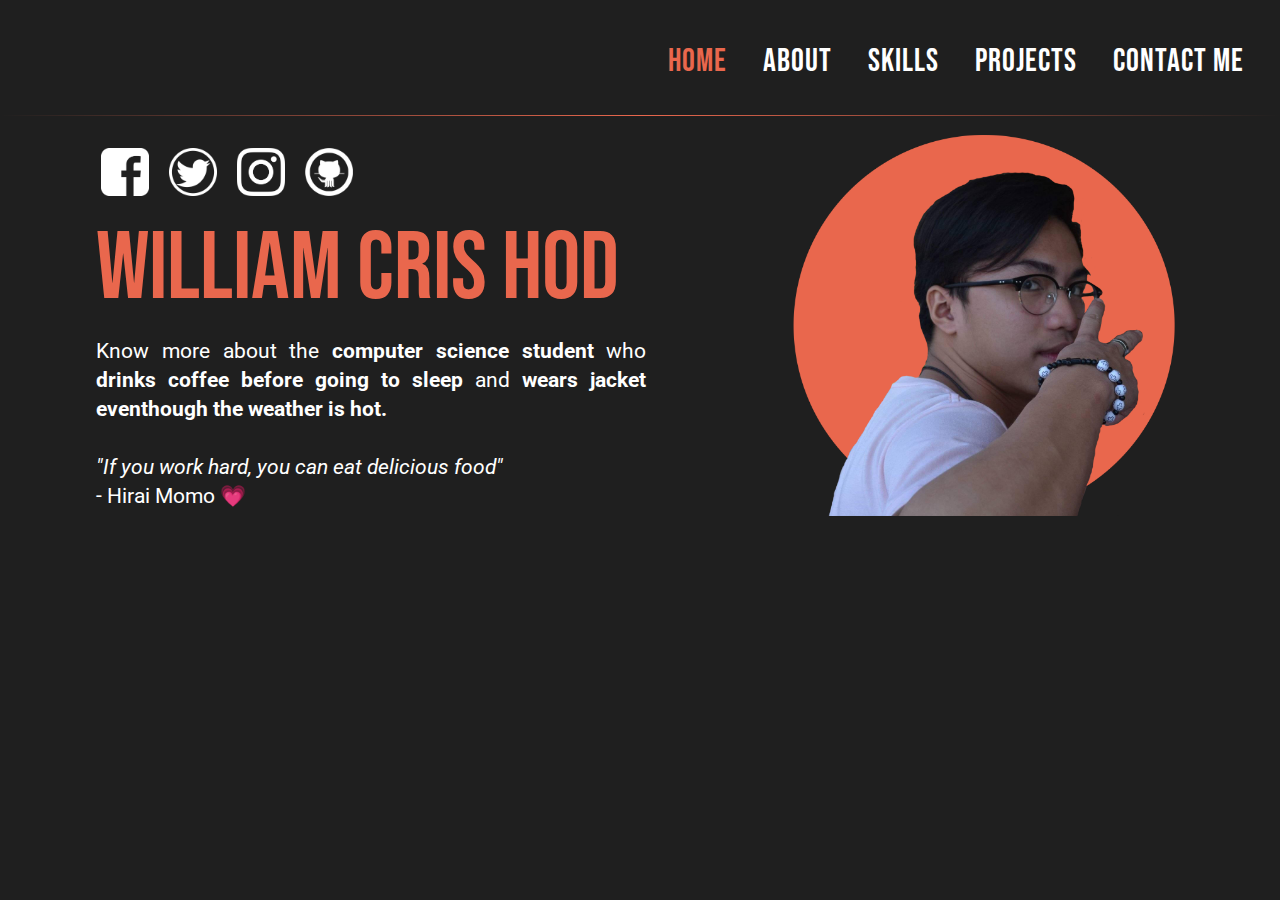
<file: index.html>
<!DOCTYPE html>
<html lang="en">
<head>
    <meta charset="UTF-8">
    <meta http-equiv="X-UA-Compatible" content="IE=edge">
    <meta name="viewport" content="width=device-width, initial-scale=1.0">
    <title>Homepage</title>
    <link rel="stylesheet" href="css/homepage.css">
    <link rel="preconnect" href="https://fonts.googleapis.com">
    <link rel="preconnect" href="https://fonts.gstatic.com" crossorigin>
    <link href="https://fonts.googleapis.com/css2?family=Bebas+Neue&display=swap" rel="stylesheet">
    <link href="https://fonts.googleapis.com/css2?family=Roboto:wght@100&display=swap" rel="stylesheet">
</head>
<body>
    <header>
        <div class="navbar">
            <div class="container">
                <div class="navbar-nav">
                        <a href="#" style="color:#e9674d">Home</a>
                        <a href="about.html">About</a>
                        <a href="skills.html">Skills</a>
                        <a href="projects.html">Projects</a>
                        <a href="contact.html">Contact Me</a>
                </div>
            </div>
        </div>       
    </header>
    <hr class = "style">
    <div class="main-container">
        <div class="container-b">
            <div class="soc-links">
                <a href="https://www.facebook.com/williamcrshd02" target=_blank><img src = "images/fb-logo.png" class = "logo"></a>
                <a href="https://twitter.com/williamcrshd" target=_blank><img src = "images/twitter-logo.png" class = "logo"></a>
                <a href="https://www.instagram.com/williamcrshd/" target=_blank><img src = "images/ig-logo.png" class = "logo"></a>
                <a href="https://github.com/KyahWel" target=_blank><img src = "images/git-logo.png" class = "logo"></a>
            </div>
            <div class="header-container">
                 WILLIAM CRIS HOD
                <br>
                <p>Know more about the <b>computer science student</b>  who <b>drinks coffee before going to sleep</b>  and <b>wears jacket eventhough the weather is hot.</b><br><br></p>
                <p><i>"If you work hard, you can eat delicious food"</i> <br>  - Hirai Momo 💗</p>
            </div>
        </div>
        <div class="container-pic">
            <img src="images/pic.png" alt="Avatar" class = "picture-settings">
        </div>
    </div>
    
</body>
</html>
</file>
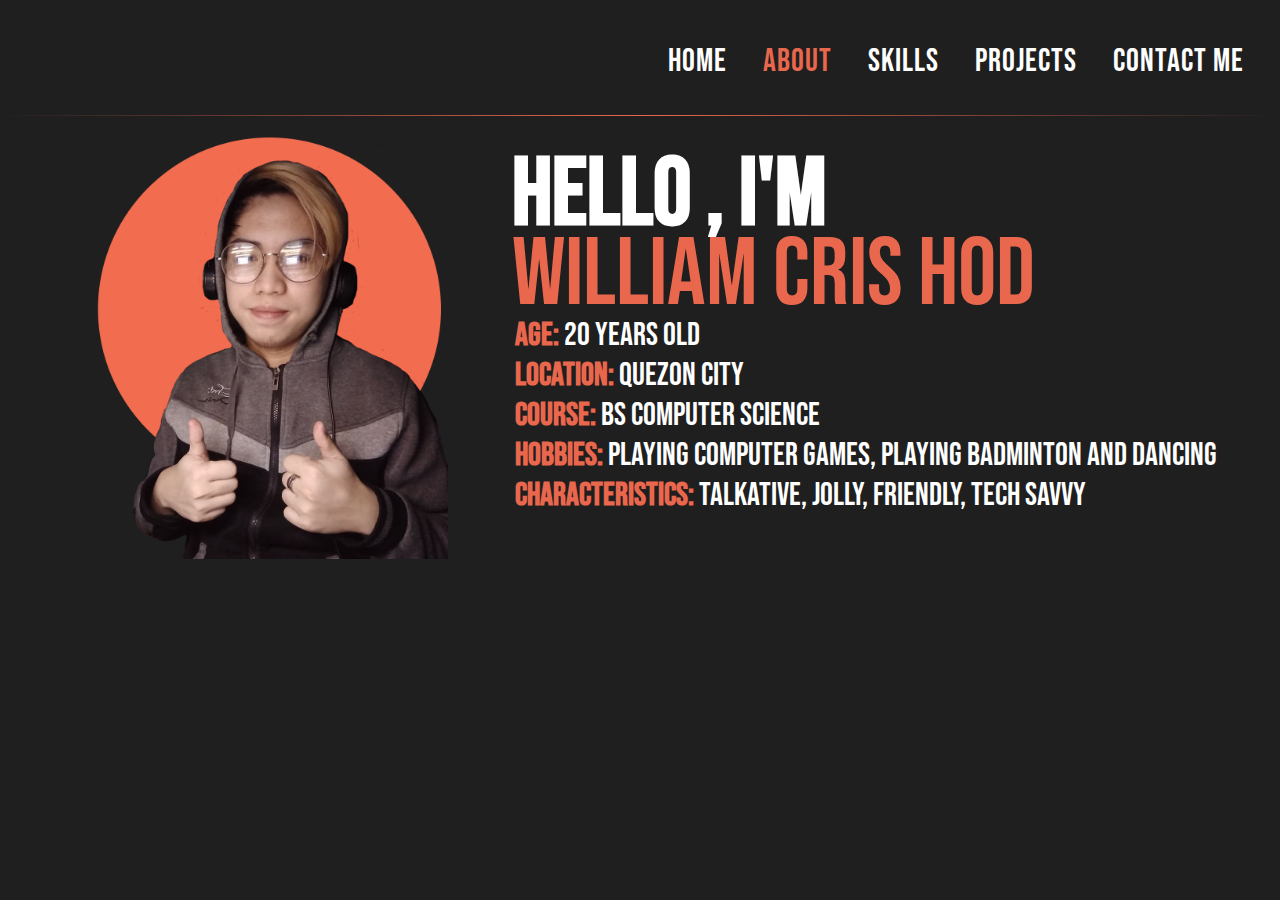
<file: about.html>
<!DOCTYPE html>
<html lang="en">
<head>
    <meta charset="UTF-8">
    <meta http-equiv="X-UA-Compatible" content="IE=edge">
    <meta name="viewport" content="width=device-width, initial-scale=1.0">
    <title>About Page</title>
    <link rel="stylesheet" href="css/about-styles.css">
    <link rel="preconnect" href="https://fonts.googleapis.com">
    <link rel="preconnect" href="https://fonts.gstatic.com" crossorigin>
    <link href="https://fonts.googleapis.com/css2?family=Bebas+Neue&display=swap" rel="stylesheet">
    <link href="https://fonts.googleapis.com/css2?family=Roboto:wght@100&display=swap" rel="stylesheet">
</head>
<body>
    <header>
        <div class="navbar">
            <div class="container">
                <div class="navbar-nav">
                        <a href="index.html">Home</a>
                        <a href="#" style="color:#e9674d">About</a>
                        <a href="skills.html">Skills</a>
                        <a href="projects.html">Projects</a>
                        <a href="contact.html">Contact Me</a>
                </div>
            </div>
        </div>       
    </header>
    <hr class = "style">
    <div class="main-container">
        <div class="container-pic">
            <img src="images/pic4.png" alt="Avatar" class = "picture-settings">
        </div>
        <div class="container-b">
            <div class="header-container">
                <div class="heading-cont">
                    <b>Hello , I'm</b> <br>
                    WILLIAM CRIS HOD
                </div>
                <div class="content-container">
                    <b>AGE:</b> 20 Years Old <br>
                    <b>LOCATION:</b> QUEZON CITY<br>
                    <b>COURSE:</b> BS COMPUTER SCIENCE<br>
                    <b>HOBBIES:</b> PLAYING COMPUTER GAMES, PLAYING BADMINTON AND DANCING<br>
                    <b>CHARACTERISTICS:</b> TALKATIVE, JOLLY, FRIENDLY, TECH SAVVY<br>
                </div>    
            </div>
        </div>
        
    </div>
    
</body>
</html>
</file>
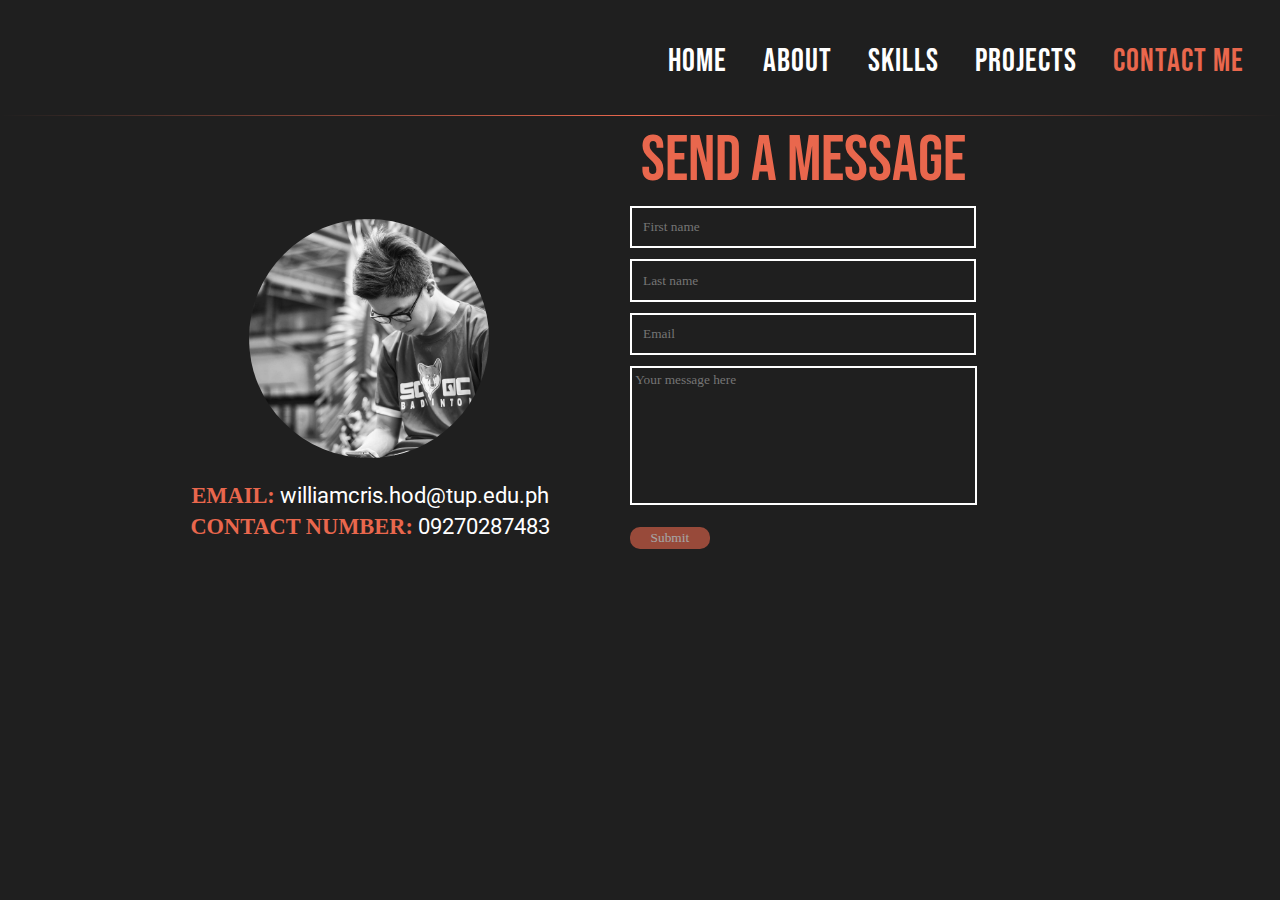
<file: contact.html>
<!DOCTYPE html>
<html lang="en">
<head>
    <meta charset="UTF-8">
    <meta http-equiv="X-UA-Compatible" content="IE=edge">
    <meta name="viewport" content="width=device-width, initial-scale=1.0">
    <title>About Page</title>
    <link rel="stylesheet" href="css/contact-styles.css">
    <link rel="preconnect" href="https://fonts.googleapis.com">
    <link rel="preconnect" href="https://fonts.gstatic.com" crossorigin>
    <link href="https://fonts.googleapis.com/css2?family=Bebas+Neue&display=swap" rel="stylesheet">
    <link href="https://fonts.googleapis.com/css2?family=Roboto:wght@100&display=swap" rel="stylesheet">
</head>
<body>
    <header>
        <div class="navbar">
            <div class="container">
                <div class="navbar-nav">
                        <a href="index.html">Home</a>
                        <a href="about.html" >About</a>
                        <a href="skills.html">Skills</a>
                        <a href="projects.html">Projects</a>
                        <a href="#" style="color:#e9674d">Contact Me</a>
                </div>
            </div>
        </div>       
    </header>
    <hr class = "style">
    <div class="main-container">
        <div class="left">
            <img src="images/picture.jpg" alt="pic" class="picsettings"> 
            <div class="text-container">
                <b>EMAIL:</b> williamcris.hod@tup.edu.ph<br>
                <b>CONTACT NUMBER:</b> 09270287483 <br>
            </div>
        </div>
        <div class="right">
                <div class="text-cont">Send a message</div>
                <div class="form-cont">
                    <input type="text" id="fname" placeholder="First name">
                    <input type="text" id="lname" placeholder="Last name">
                    <input type="text" id="email" placeholder="Email">
                    <textarea id="subject" name="subject" placeholder="Your message here"></textarea>
                    <input type="submit" value="Submit">
                </div>     
        </div>
    </div>
    
</body>
</html>
</file>
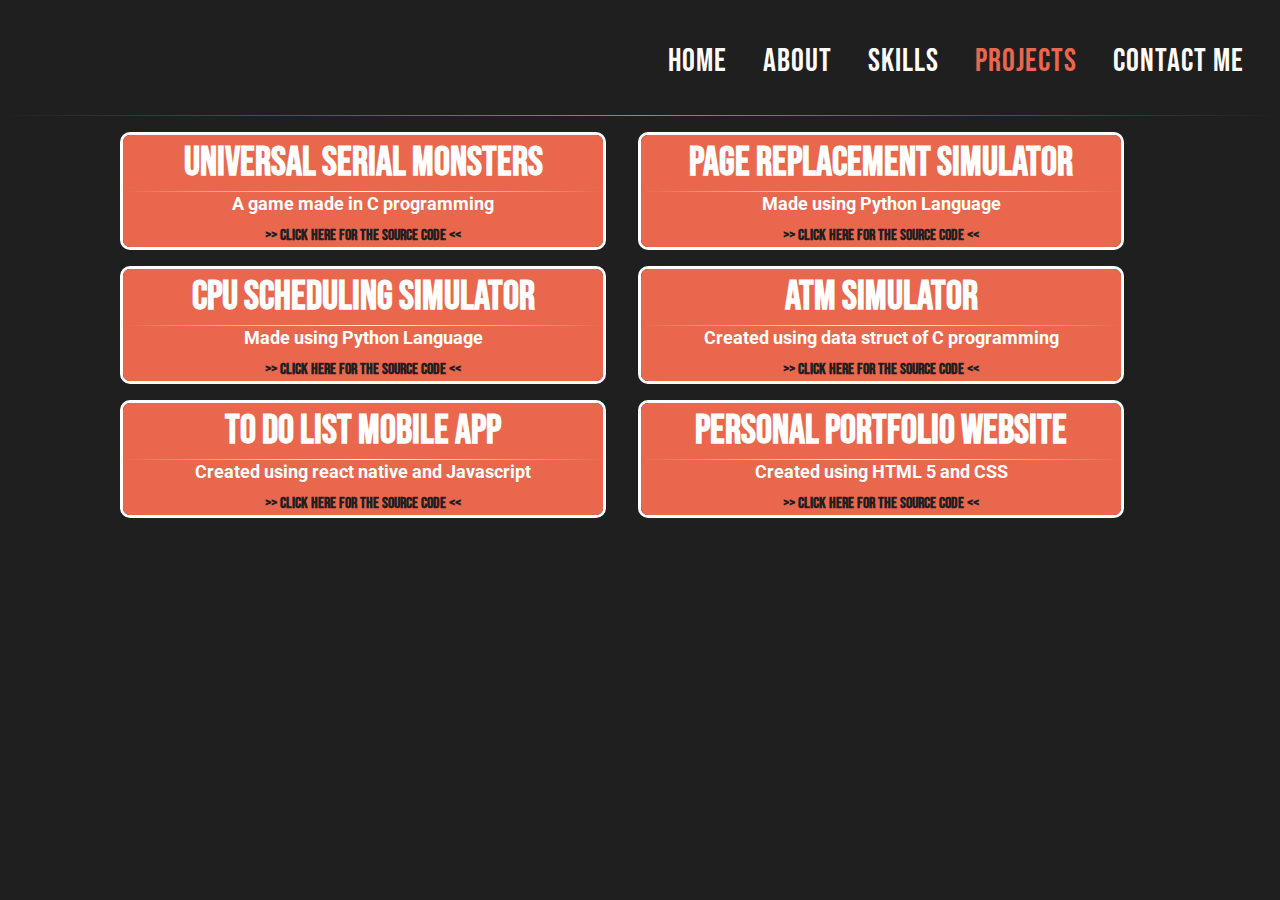
<file: projects.html>
<!DOCTYPE html>
<html lang="en">
<head>
    <meta charset="UTF-8">
    <meta http-equiv="X-UA-Compatible" content="IE=edge">
    <meta name="viewport" content="width=device-width, initial-scale=1.0">
    <title>Projects Page</title>
    <link rel="stylesheet" href="css/project-styles.css" type="text/css"/>
    <link rel="preconnect" href="https://fonts.googleapis.com">
    <link rel="preconnect" href="https://fonts.gstatic.com" crossorigin>
    <link href="https://fonts.googleapis.com/css2?family=Bebas+Neue&display=swap" rel="stylesheet">
    <link href="https://fonts.googleapis.com/css2?family=Roboto:wght@100&display=swap" rel="stylesheet">
</head>
<body>
    <header>
        <div class="navbar">
            <div class="container">
                <div class="navbar-nav">
                        <a href="index.html">Home</a>
                        <a href="about.html">About</a>
                        <a href="skills.html">Skills</a>
                        <a href="#"style="color:#e9674d">Projects</a>
                        <a href="contact.html">Contact Me</a>
                </div>
            </div>
        </div>       
    </header>
    <hr class = "style">
    <div class="main-container">
        <div class="left">
            <div class="outer">
                <div class="inner">
                    <h1>UNIVERSAL SERIAL MONSTERS</h1>
                    <hr class = "style-b">
                    <div class="text">A game made in C programming</div>
                    <a href="https://github.com/KyahWel/Universal-Serial-Monsters" target=_blank  class="text-b">
                       >> Click here for the source code << </a>
                </div>
            </div>
            <div class="outer">
                <div class="inner">
                    <h1>CPU SCHEDULING SIMULATOR</h1>
                    <hr class = "style-b">
                    <div class="text">Made using Python Language</div>
                    <a href="https://github.com/KyahWel/CPU-Scheduling-Simulator" target=_blank  class="text-b">
                        >> Click here for the source code <<</a>
                </div>
            </div>
            <div class="outer">
                <div class="inner">
                    <h1>To Do list Mobile App</h1>
                    <hr class = "style-b">
                    <div class="text">Created using react native and Javascript</div>
                    <a href="https://github.com/KyahWel/To-Do-List-Mobile-App" target=_blank  class="text-b">
                        >> Click here for the source code <<</a>
                </div>
            </div>
        </div>
        <div class="right">
            <div class="outer">
                <div class="inner">
                    <h1>PAGE REPLACEMENT SIMULATOR</h1>
                    <hr class = "style-b">
                    <div class="text">Made using Python Language</div>
                    <a href="https://github.com/KyahWel/Page-Replacement" target=_blank  class="text-b">
                        >> Click here for the source code << </a>
                </div>
            </div>
            <div class="outer">
                <div class="inner">
                    <h1>ATM SIMULATOR</h1>
                    <hr class = "style-b">
                    <div class="text">Created using data struct of C programming</div>
                    <a href="https://github.com/KyahWel/ATM-Simulator-using-C-programming" target=_blank  class="text-b">
                       >> Click here for the source code << </a>
                </div>
            </div>
            <div class="outer">
                <div class="inner">
                    <h1>Personal Portfolio Website</h1>
                    <hr class = "style-b">
                    <div class="text">Created using HTML 5 and CSS</div>
                    <a href="https://github.com/KyahWel/Personal-Portfolio" target=_blank  class="text-b">
                        >> Click here for the source code << </a>
                </div>
            </div>
        </div>
    </div>
    
</body>
</html>
</file>
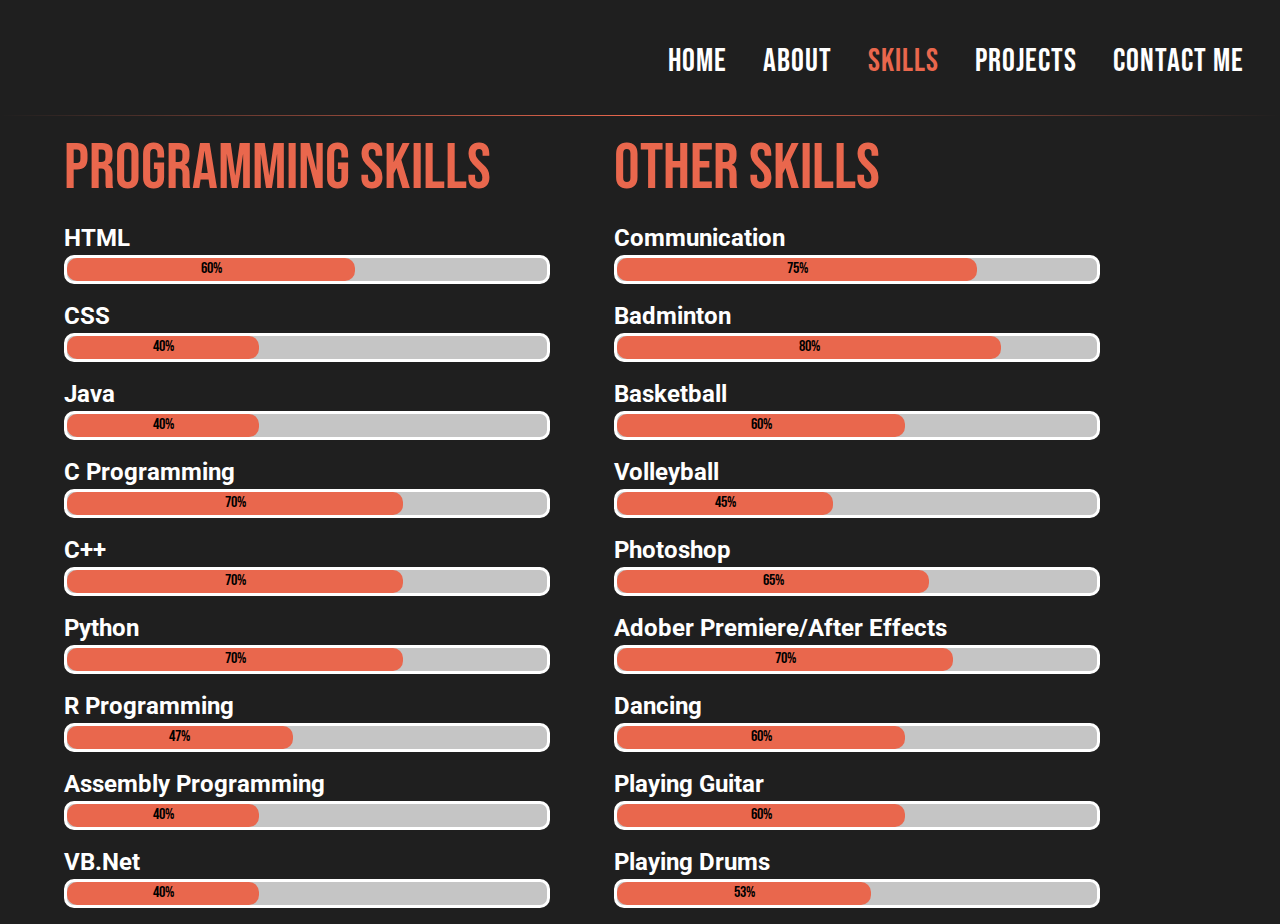
<file: skills.html>
<!DOCTYPE html>
<html lang="en">
<head>
    <meta charset="UTF-8">
    <meta http-equiv="X-UA-Compatible" content="IE=edge">
    <meta name="viewport" content="width=device-width, initial-scale=1.0">
    <title>Skills Page</title>
    <link rel="stylesheet" href="css/skill-styles.css">
    <link rel="preconnect" href="https://fonts.googleapis.com">
    <link rel="preconnect" href="https://fonts.gstatic.com" crossorigin>
    <link href="https://fonts.googleapis.com/css2?family=Bebas+Neue&display=swap" rel="stylesheet">
    <link href="https://fonts.googleapis.com/css2?family=Roboto:wght@100&display=swap" rel="stylesheet">
</head>
<body>
    <header>
        <div class="navbar">
            <div class="container">
                <div class="navbar-nav">
                        <a href="index.html">Home</a>
                        <a href="about.html" >About</a>
                        <a href="#" style="color:#e9674d">Skills</a>
                        <a href="projects.html">Projects</a>
                        <a href="contact.html">Contact Me</a>
                </div>
            </div>
        </div>       
    </header>
    <hr class = "style">
    <div class="main-container"> 
        <div class="content-container">
            <div class="programming-skill">
                <div class="text-cont">
                    Programming Skills
                </div>
                <b>HTML</b>
                <div class="outer">
                    <div class="inner" style="width:60%">60%</div>
                </div>
                <b>CSS</b>
                <div class="outer">
                    <div class="inner" style="width:40%">40%</div>
                </div>
                <b>Java</b>
                <div class="outer">
                    <div class="inner" style="width:40%">40%</div>
                </div>
                <b>C Programming</b>
                <div class="outer">
                    <div class="inner" style="width:70%">70%</div>
                </div>
                <b>C++</b>
                <div class="outer">
                    <div class="inner" style="width:70%">70%</div>
                </div>
    
                <b>Python</b>
                <div class="outer">
                    <div class="inner" style="width:70%">70%</div>
                </div>
    
                <b>R Programming</b>
                <div class="outer">
                    <div class="inner" style="width:47%">47%</div>
                </div>

                <b>Assembly Programming</b>
                <div class="outer">
                    <div class="inner" style="width:40%">40%</div>
                </div>

                <b>VB.Net</b>
                <div class="outer">
                    <div class="inner" style="width:40%">40%</div>
                </div>
            </div>
            <div class="other-container">
                <div class="text-cont">
                    Other skills
                </div>
                <b>Communication</b>
                <div class="outer">
                    <div class="inner" style="width:75%">75%</div>
                </div>
                <b>Badminton</b>
                <div class="outer">
                    <div class="inner" style="width:80%">80%</div>
                </div>
                <b>Basketball</b>
                <div class="outer">
                    <div class="inner" style="width:60%">60%</div>
                </div>
                <b>Volleyball</b>
                <div class="outer">
                    <div class="inner" style="width:45%">45%</div>
                </div>
                <b>Photoshop</b>
                <div class="outer">
                    <div class="inner" style="width:65%">65%</div>
                </div>
                <b>Adober Premiere/After Effects</b>
                <div class="outer">
                    <div class="inner" style="width:70%">70%</div>
                </div>
                <b>Dancing</b>
                <div class="outer">
                    <div class="inner" style="width:60%">60%</div>
                </div>
                <b>Playing Guitar</b>
                <div class="outer">
                    <div class="inner" style="width:60%">60%</div>
                </div>
                <b>Playing Drums</b>
                <div class="outer">
                    <div class="inner" style="width:53%">53%</div>
                </div>
            </div>
        </div>   
    </div>
</body>
</html>
</file>
<file: css/homepage.css>
*{
    padding: 0;
    margin: 0;
}

body{
     font-family: "Roboto";
     line-height: 1.4;
     color: white;
     background: #1f1f1f;
}

.container{
    max-width: 1240px;
    margin: 0 auto;
    padding: 0 0.1 rem;
}

header{
    min-height: 10vh;
}

.navbar{
    background: #1f1f1f;
    padding: 1.2rem;
}

.navbar-nav{
    text-align: right;
    padding: 0.8rem 0 0.2rem 0;
}

.navbar-nav a{
    font-family: "Bebas Neue";
    text-transform: uppercase;
    letter-spacing: 1px;
    font-weight: 500;
    font-size: 2rem;
    color: white;
    text-decoration: none;
    display: inline-block;
    padding: 0.5rem 1rem;
    letter-spacing: 1px;
    transition: opacity 0.5s ease;
}

.navbar-nav a:hover{
  color: #e9674d;
}

hr.style {
    border: 0;
    height: 1px;
    background-image: linear-gradient(to right, rgba(0, 0, 0, 0), #e9674d, rgba(0, 0, 0, 0));
}

.main-container{
    display: flex;
    flex-direction: row;
}
.container-b{
    display: flex;
    flex-direction: column;
}

.soc-links{
    padding-top: 2rem;
    padding-left: 6.3rem;
}

.container-pic{
    text-align: center;
    padding-right: 6rem;
}

.logo{
    width: 3rem;
    padding-right: 1rem;
}

.picture-settings{
    width: 25rem;
}

.header-container{
    display: flex;
    flex-direction: column;
    padding-left: 6rem;
    font-family: 'Bebas Neue';
    font-size: 6rem;
    color: #e9674d;
}

.header-container p{
    width: 80%;
    text-align: justify;
    padding-left: 0rem;
    font-family: 'roboto';
    font-size: 1.3rem;
    color: white;
}


@media screen and (max-width:1117px){
    .header-container{
        font-size: 5.7rem;
    }
    .header-container p{
        font-size: 1.25rem;
    }
}

@media screen and (max-width:1091px){
    .header-container{
        font-size: 5rem;
    }
    .header-container p{
        font-size: 1rem;
    }
    .picture-settings{
        width: 22rem;
    }
}

@media screen and (max-width:981px){
    .header-container{
        font-size: 4.5rem;
    }
    .header-container p{
        font-size: 1rem;
    }
    .picture-settings{
        width: 19rem;
    }
}

@media screen and (max-width:888px){
    .header-container{
        font-size: 4rem;
    }
    .header-container p{
        font-size: .8rem;
    }
    .picture-settings{
        width: 16rem;
        padding-top: 1rem;
    }
    .navbar-nav a{
        font-size: 1.5rem;
    }
    .logo{
        width: 2rem;
    }
}

@media screen and (max-width:798px){
    .header-container{
        font-size: 3.5rem;
    }
    .header-container p{
        font-size: .8rem;
    }
    .picture-settings{
        width: 14rem;
        padding-top: 1rem;
    }
}


@media screen and (max-width:722px) {
    .header-container{
        font-size: 3rem;
    }
    .header-container p{
        font-size: .6rem;
    }
    .picture-settings{
        width: 10rem;
        padding-top: 2rem;
    }
    .logo{
        width: 1.5rem;
    }
}

@media screen and (max-width:615px) {
    .header-container{
        font-size: 2rem;
    }
    .header-container p{
        font-size: .5rem;
    }
    .picture-settings{
        width: 8rem;
        padding-top: 2rem;
    }
    .navbar-nav{
        text-align: center;
    }
    .navbar-nav a{
        text-align: center;
        font-size: 1.3rem;
        padding: 0;
        padding-left: 1rem;
    }
    .logo{
        width: 1.2rem;
    }
}

@media screen and (max-width:495px) {

    .logo{
        width: 2rem;
    }
    .main-container{
        padding-right: 4rem;
        flex-direction: column;
        text-align: center;
    }
    .header-container{
        position: relative;
        top: 10rem;
        right:3rem;
        font-size: 4rem;
        width: 100%;
    }

    .header-container p{
        text-align: center;
        align-items: center;
        width: 100%;
        font-size: 1rem;
    }

    .container-pic{
        padding-left: 1rem;
        position: relative;
        bottom: 15rem;
        left: 20%;
    }
    .picture-settings{
        width:10rem;
    }
}

@media screen and (max-width:485px) {
    .navbar{
        margin: 0;
    }
    .navbar-nav{
        margin-left: 0;
        padding-left: 0;
        align-items: center;
        text-align: center;
    }
    .navbar-nav a{
        text-align: center;
        font-size: 1.3rem;
        padding: 0;
        padding-left: 1rem;
    }
    .logo{
        width: 2rem;
    }
    .main-container{
        padding-right: 4rem;
        flex-direction: column;
        text-align: center;
    }
    .header-container{
        position: relative;
        top: 10rem;
        right:3rem;
        font-size: 4rem;
        width: 100%;
    }

    .header-container p{
        text-align: center;
        align-items: center;
        width: 100%;
        font-size: 1rem;
    }

    .container-pic{
        padding-left: 1rem;
        position: relative;
        bottom: 15rem;
        left: 20%;
    }
    .picture-settings{
        width:10rem;
    }
}

@media screen and (max-width:465px) {
    .navbar{
        margin: 0;
    }
    .navbar-nav{
        margin-left: 0;
        padding-left: 0;
        align-items: center;
        text-align: center;
    }
    .navbar-nav a{
        text-align: center;
        font-size: 1.3rem;
        padding: 0;
        padding-left: 1rem;
    }
    .container{
        padding: 0;
        margin: 0;
    }
    header{
        min-height: 5vh;
    }
    .logo{
        width: 2rem;
    }
    .main-container{
        flex-direction: column;
        text-align: center;
        margin-left: 0;
        padding-left: 0;
    }
    .header-container{
        position: relative;
        top: 10rem;
        right:4rem;
        font-size: 3rem;
        width: 100%;
    }

    .header-container p{
        text-align: center;
        align-items: center;
        width: 100%;
        font-size: .7rem;
    }

    .container-pic{
        padding-left: 1rem;
        position: relative;
        bottom: 11rem;
        left: 19%;
    }
    .picture-settings{
        width:10.5rem;
    }
}
@media screen and (max-width:376px) {
    .navbar-nav {
        text-align: center;
        padding-left: 14px;
    }
    .navbar-nav a{
        text-align: center;
        font-size: 1rem;
        padding:0;
        padding-left: .4rem;
    }
    header{
        min-height: 5vh;
    }
    .logo{
        width: 1.5rem;
    }
    .main-container{
        flex-direction: column;
        text-align: center;
    }
    .header-container{
        position: relative;
        top: 10rem;
        right:4rem;
        font-size: 3rem;
        width: 100%;
    }

    .header-container p{
        text-align: center;
        align-items: center;
        width: 100%;
        font-size: .7rem;
    }

    .container-pic{
        padding-left: 1rem;
        position: relative;
        bottom: 11rem;
        left: 25%;
    }
    .picture-settings{
        width:9.5rem;
    }
}
@media screen and (max-width:321px) {
    .navbar-nav {
        text-align: center;
    }
    .navbar-nav a{
        text-align: center;
        font-size: .8rem;
        padding:0;
        padding-left: .3rem;
    }
    header{
        min-height: 5vh;
    }
    .logo{
        width: 1.3rem;
    }
    .main-container{
        flex-direction: column;
        text-align: center;
    }
    .header-container{
        position: relative;
        top: 10rem;
        right:4rem;
        font-size: 2rem;
        width: 100%;
    }

    .header-container p{
        text-align: center;
        align-items: center;
        width: 100%;
        font-size: .7rem;
    }

    .container-pic{
        padding-left: 1rem;
        position: relative;
        bottom: 11rem;
        left: 30%;
    }
    .picture-settings{
        width:9.5rem;
    }
    .soc-links{
        text-align: center;
        padding-bottom: 1rem;
        padding-left: 4rem;
        margin-left: 2rem;
    }
}
</file>
<file: css/about-styles.css>
*{
    padding: 0;
    margin: 0;
}

body{
     font-family: "Roboto";
     line-height: 1.4;
     color: white;
     background: #1f1f1f;
}

.container{
    max-width: 1240px;
    margin: 0 auto;
    padding: 0 0.1 rem;
}

header{
    min-height: 10vh;
}

.navbar{
    background: #1f1f1f;
    padding: 1.2rem;
}

.navbar-nav{
    text-align: right;
    padding: 0.8rem 0 0.2rem 0;
}

.navbar-nav a{
    font-family: "Bebas Neue";
    text-transform: uppercase;
    letter-spacing: 1px;
    font-weight: 500;
    font-size: 2rem;
    color: white;
    text-decoration: none;
    display: inline-block;
    padding: 0.5rem 1rem;
    letter-spacing: 1px;
    transition: opacity 0.5s ease;
}

.navbar-nav a:hover{
  color: #e9674d;
}

hr.style {
    border: 0;
    height: 1px;
    background-image: linear-gradient(to right, rgba(0, 0, 0, 0), #e9674d, rgba(0, 0, 0, 0));
}

.main-container{
    display: flex;
    flex-direction: row;
    margin-bottom: 2rem;
}
.container-b{
    display: flex;
    flex-direction: column;
}

.container-pic{
    text-align: center;
    padding-left: 6rem;
    padding-top: 1rem;
}


.picture-settings{
    width: 22rem;
}

.header-container{
    display: flex;
    flex-direction: column;
    padding-left: 4rem;
    font-family: 'Bebas Neue';
    font-size: 6rem;
    color: #e9674d;
}

.header-container b{
    color: white;
}

.heading-cont{
    line-height: 5rem;
    padding-top: 2.5rem;
}

.content-container{
    line-height: 2.5rem ;
    font-size: 2rem;
    color: white;
    padding-left: .2rem;
}

.content-container b{
    color:#e9674d ;
}

@media screen and (max-width:1117px){
    .header-container{
        font-size: 5.7rem;
    }
    .content-container{
        font-size: 2rem;
        padding-right: 2rem;
    }
}

@media screen and (max-width:1091px){
    .header-container{
        font-size: 5rem;
    }

    .picture-settings{
        width: 22rem;
    }
    .content-container{
        font-size: 2rem;
        padding-right: 2rem;
    }
}

@media screen and (max-width:981px){
    .header-container{
        font-size: 4rem;
        padding-left: 2rem;
    }
    .heading-cont{
        line-height: 4rem;
    }
    .content-container{
        font-size: 1.5rem;
    }
    .picture-settings{
        width: 20rem;
        padding-top: 1rem;
    }
    .navbar-nav a{
        font-size: 1.5rem;
    }
    .container-pic{
        padding-left: 5rem;
    }
}

@media screen and (max-width:888px){
    .header-container{
        font-size: 4rem;
        padding-left: 2rem;
    }
    .heading-cont{
        line-height: 3.5rem;
    }
    .content-container{
        font-size: 1.2rem;
        line-height: 2rem;
    }
    .picture-settings{
        width: 16rem;
        padding-top: 1rem;
    }
    .navbar-nav a{
        font-size: 1.5rem;
    }
    .container-pic{
        padding-left: 3rem;
    }
}

@media screen and (max-width:798px){
    .header-container{
        font-size: 4rem;
    }
    .heading-cont{
        line-height: 4rem;
        padding-bottom: .4rem;
    }
    .content-container{
        font-size: 1.2rem;
        line-height: 1.7rem;
    }
    .picture-settings{
        width: 15rem;
        padding-top: 1rem;
    }
    .container-pic{
        padding-left: 3rem;
    }
    .navbar-nav a{
        font-size: 1.5rem;
    }
}


@media screen and (max-width:722px) {
    .header-container{
        font-size: 3rem;
    }
    .heading-cont{
        line-height: 3rem;
        padding-bottom: .4rem;
    }
    .content-container{
        font-size: .9rem;
        line-height: 1.3rem;
    }
    .picture-settings{
        width: 13rem;
        padding-top: 1rem;
    }
    .container-pic{
        padding-left: 3rem;
    }
    .navbar-nav a{
        font-size: 1.2rem;
    }
}

@media screen and (max-width:615px) {
    .header-container{
        position: relative;
        font-size: 4rem;
        width: 100%;
        padding-left: 0rem;
    }
    .main-container{
        flex-direction: column;
        text-align: center;
    }
    .picture-settings{
        width: 16rem;
        padding-top: 1rem;
        text-align: center;
    }
    .content-container{
        padding-left: 8rem;
        text-align: left;
        font-size: 1.5rem;
        width: 61%;
        line-height: 2rem;
    }
    .container-pic{
        padding-left: 0rem;
    }
    .navbar-nav{
        text-align: center;
    }
    .navbar-nav a{
        text-align: center;
        font-size: 1.3rem;
        padding: 0;
        padding-left: 1rem;
    }
}

@media screen and (max-width:495px) {
    .header-container{
        position: relative;
        font-size: 4rem;
        width: 100%;
        padding-left: 0rem;
        
    }
    .heading-cont{
        padding-top: .7rem;
        padding-bottom: .7rem;
    }
    .main-container{
        flex-direction: column;
        text-align: center;
    }
    .picture-settings{
        width: 16rem;
        padding-top: .9rem;
        text-align: center;
    }
    .content-container{
        padding-left: 5rem;
        text-align: left;
        font-size: 1.2rem;
        width: 61%;
        line-height: 1.6rem;
    }
    .container-pic{
        padding-left: 0rem;
    }
    .navbar-nav{
        text-align: center;
    }
    .navbar-nav a{
        text-align: center;
        font-size: 1.3rem;
        padding: 0;
        padding-left: 1rem;
    }
}

@media screen and (max-width:485px) {
    .header-container{
        position: relative;
        font-size: 4rem;
        width: 100%;
        padding-left: 0rem;
        
    }
    .heading-cont{
        padding-top: .7rem;
        padding-bottom: .7rem;
    }
    .main-container{
        flex-direction: column;
        text-align: center;
    }
    .picture-settings{
        width: 16rem;
        padding-top: .9rem;
        text-align: center;
    }
    .content-container{
        padding-left: 5rem;
        text-align: left;
        font-size: 1.2rem;
        width: 61%;
        line-height: 1.6rem;
    }
    .container-pic{
        padding-left: 0rem;
    }
    .navbar-nav{
        text-align: center;
    }
    .navbar-nav a{
        text-align: center;
        font-size: 1.3rem;
        padding: 0;
        padding-left: 1rem;
    }
}

@media screen and (max-width:466px) {
    .header-container{
        position: relative;
        font-size: 4rem;
        width: 100%;
        padding-left: 0rem;
        
    }
    .heading-cont{
        padding-top: .7rem;
        padding-bottom: .7rem;
    }
    .main-container{
        flex-direction: column;
        text-align: center;
    }
    .picture-settings{
        width: 16rem;
        padding-top: .9rem;
        text-align: center;
    }
    .content-container{
        padding-left: 5rem;
        text-align: left;
        font-size: 1.2rem;
        width: 61%;
        line-height: 1.6rem;
    }
    .container-pic{
        padding-left: 0rem;
    }
    header{
        min-height: 5vh;
    }
    .navbar-nav{
        text-align: center;
    }
    .navbar-nav a{
        text-align: center;
        font-size: 1rem;
        padding: 0;
        padding-left: 1rem;
    }
}
@media screen and (max-width:376px) {
    .header-container{
        position: relative;
        font-size: 3rem;
        width: 100%;
        padding-left: 0rem;
        
    }
    .heading-cont{
        padding-top: .7rem;
        padding-bottom: .7rem;
    }
    .main-container{
        flex-direction: column;
        text-align: center;
    }
    .picture-settings{
        width: 14rem;
        padding-top: .9rem;
        text-align: center;
    }
    .content-container{
        padding-left: 5rem;
        text-align: left;
        font-size: 1.2rem;
        width: 61%;
        line-height: 1.6rem;
    }
    .container-pic{
        padding-left: 0rem;
    }
    .navbar-nav {
        text-align: center;
    }
    header{
        min-height: 5vh;
    }
    .navbar-nav a{
        text-align: center;
        font-size: 1rem;
        padding:0;
        padding-left: .4rem;
    }
}
</file>
<file: css/contact-styles.css>
*{
    padding: 0;
    margin: 0;
}

body{
     font-family: "Roboto";
     line-height: 1.4;
     color: white;
     background: #1f1f1f;
}

.container{
    max-width: 1240px;
    margin: 0 auto;
    padding: 0 0.1 rem;
}

header{
    min-height: 10vh;
}

.navbar{
    background: #1f1f1f;
    padding: 1.2rem;
}

.navbar-nav{
    text-align: right;
    padding: 0.8rem 0 0.2rem 0;
}

.navbar-nav a{
    font-family: "Bebas Neue";
    text-transform: uppercase;
    letter-spacing: 1px;
    font-weight: 500;
    font-size: 2rem;
    color: white;
    text-decoration: none;
    display: inline-block;
    padding: 0.5rem 1rem;
    letter-spacing: 1px;
    transition: opacity 0.5s ease;
}

.navbar-nav a:hover{
  color: #e9674d;
}

hr.style {
    border: 0;
    height: 1px;
    background-image: linear-gradient(to right, rgba(0, 0, 0, 0), #e9674d, rgba(0, 0, 0, 0));
}

hr.style-b {
    border: 0;
    height: 1px;
    background-image: linear-gradient(to right, rgba(0, 0, 0, 0), white, rgba(0, 0, 0, 0));
}

.main-container{
    display: flex;
    flex-direction: row;
    text-align: center;
    align-items: center;
    margin-left: 5.7rem;
}

.picsettings{
    margin-top: 2rem;
    margin-left: 6rem;
    width: 15rem;
    border-radius: 60%;
}

.text-container{
    margin-top: 1rem;
    font-size: 1.4rem;
    margin-left: 6.2rem;
}

.text-container b{
    font-family: "Century Gothic";
    color: #e9674d;
}

.right{
    margin-left: 5rem;
}

.text-cont{
    font-family: "Bebas Neue";
    color: #e9674d;
    font-size: 4rem;
}

.form-cont{
    display: flex;
    flex-direction: column;
}

.right input[type=text]{
    font-family: "Century Gothic";
    background-color: #1f1f1f;
    width: 20rem;
    padding: .7rem;
    margin-bottom: .7rem;
    border-color: white;
    border-style: solid;
    border-width: 2px;
    color: white;
}

.right textarea{
    font-family: "Century Gothic";
    background-color: #1f1f1f;
    width: 21rem;
    height: 8rem;
    padding: 1%;
    border-color: white;
    border-style: solid;
    border-width: 2px;
    color: white;
    margin-bottom: .7rem;
    resize: none;
}

.right input[type=submit]{
    background-color: #e9674d;
    color: white;
    font-family: "Century Gothic";
    border-radius: 10px;
    border-width: 0;
    width: 5rem;
    padding: 1%;
    margin-top: 10px;
    opacity: 0.6;
    transition: 0.3s;
    margin-bottom: 4rem;
}

.right input[type=submit]:hover{
    opacity: 1;
}


@media screen and (max-width:980px){
   .main-container{
       margin-left: 0rem;
   }
}

@media screen and (max-width:888px){
    .right textarea{
        width: 19rem;
        height: 7rem;
    }
    .right input[type=text]{
        width: 18rem;
    }
    .text-cont{
        font-size: 3rem;
    }
    .right{
        margin-left: 2rem;
    }
    .picsettings{
        margin-top: 2rem;
        margin-left: 6rem;
        width: 13rem;
        border-radius: 60%;
    }
    .text-container{
        margin-top: 1rem;
        font-size: 1rem;
        margin-left: 8rem;
    }

    .navbar-nav a{
        text-align: center;
        font-size: 2rem;
        padding: 0;
        padding-left: 1.7rem;
    }

}


@media screen and (max-width:744px) {
    .right textarea{
        width: 14.3rem;
        height: 7rem;
        font-size: .5rem;
    }
    .right input[type=text]{
        width: 14rem;
        padding: .3rem;
        font-size: .5rem;
    }
    .text-cont{
        font-size: 2.3rem;
    }
    .right{
        margin-left: 2rem;
    }
    .picsettings{
        margin-top: 2rem;
        margin-left: 6rem;
        width: 9rem;
        border-radius: 60%;
    }
    .text-container{
        margin-top: 1rem;
        font-size: 1rem;
        margin-left: 6rem;
    }

    header{
        min-height: 5vh;
    }
    
    .navbar-nav a{
        text-align: center;
        font-size: 1.7rem;
        padding: 0;
        padding-left: 1.1rem;
    }
}

@media screen and (max-width:631px) {
    .main-container{
        margin-left: 2rem;
    }
    .right textarea{
        width: 11rem;
        height: 7rem;
        font-size:.5rem;
    }
    .right input[type=text]{
        width: 10.6rem;
        padding: .3rem;
        font-size: .5rem;
    }
    .text-cont{
        font-size: 1.7rem;
    }
    .right{
        margin-left: 2rem;
    }
    .picsettings{
        margin-top: 2rem;
        margin-left: 5rem;
        width: 8rem;
        border-radius: 60%;
    }
    .text-container{
        margin-top: 1rem;
        font-size: .7rem;
        margin-left: 5rem;
    }
    header{
        min-height: 5vh;
    }
    
    .navbar-nav a{
        text-align: center;
        font-size: 1.4rem;
        padding: 0;
        padding-left: 1.1rem;
    }
}

@media screen and (max-width:513px) {
    .main-container{
        margin-left: 0;
        flex-direction: column;
    }
    .right textarea{
        width: 15.4rem;
        height: 7rem;
        font-size:1rem;
    }
    .right input[type=text]{
        width: 15rem;
        padding: .4rem;
        font-size: 1rem;
        margin-left: 0;
    }
    .right{
        margin-left: 0;
       
    }
    .form-cont{
        margin-left: 0;
        align-items: center;
    }
    .text-cont{
        font-size: 4rem;
        margin-left: 0;
    }
    .picsettings{
        margin-top: 2rem;
        width: 13rem;
        border-radius: 60%;
        margin-left: 0;
    }
    .text-container{
        margin-top: 1rem;
        font-size: 1.3rem;
        margin-left: 0;
        margin-bottom: 2rem;
    }
    header{
        min-height: 5vh;
    }
    .navbar-nav{
        text-align: center;
    }
    .navbar-nav a{
        text-align: center;
        font-size: 1.3rem;
        padding: 0;
        padding-left: 1rem;
    }
}

@media screen and (max-width:376px) {
    .right textarea{
        width: 13.4rem;
        height: 7rem;
        font-size:.8rem;
    }
    .right input[type=text]{
        width: 13rem;
        padding: .4rem;
        font-size: .8rem;
        margin-left: 0;
    }
    .text-cont{
        font-size: 2.5rem;
        margin-left: 0;
    }
    .picsettings{
        margin-top: 2rem;
        width: 9rem;
        border-radius: 60%;
        margin-left: 0;
    }
    .text-container{
        margin-top: 1rem;
        font-size: .8rem;
        margin-left: 0;
        margin-bottom: 2rem;
    }
    header{
        min-height: 5vh;
    }
    .navbar-nav{
        text-align: center;
        align-items: center;
    }
    .navbar-nav a{
        text-align: center;
        font-size: 1rem;
        padding: 0;
        padding-left: .3rem;
    }
}
</file>
<file: css/project-styles.css>
*{
    padding: 0;
    margin: 0;
}

body{
     font-family: "Roboto";
     line-height: 1.4;
     color: white;
     background: #1f1f1f;
}

.container{
    max-width: 1240px;
    margin: 0 auto;
    padding: 0 0.1 rem;
}

header{
    min-height: 10vh;
}

.navbar{
    background: #1f1f1f;
    padding: 1.2rem;
}

.navbar-nav{
    text-align: right;
    padding: 0.8rem 0 0.2rem 0;
}

.navbar-nav a{
    font-family: "Bebas Neue";
    text-transform: uppercase;
    letter-spacing: 1px;
    font-weight: 500;
    font-size: 2rem;
    color: white;
    text-decoration: none;
    display: inline-block;
    padding: 0.5rem 1rem;
    letter-spacing: 1px;
    transition: opacity 0.5s ease;
}

.navbar-nav a:hover{
  color: #e9674d;
}

hr.style {
    border: 0;
    height: 1px;
    background-image: linear-gradient(to right, rgba(0, 0, 0, 0), #e9674d, rgba(0, 0, 0, 0));
}

hr.style-b {
    border: 0;
    height: 1px;
    background-image: linear-gradient(to right, rgba(0, 0, 0, 0), white, rgba(0, 0, 0, 0));
}

.main-container{
    display: flex;
    flex-direction: row;
    margin-left: 5.5rem;
    margin-bottom: 2rem;
}

.left{
    margin-top: 1rem;
    margin-left: 2rem;
    display: flex;
    flex-direction: column;
}

.right{
    margin-top: 1rem;
    margin-left: 2rem;
    display: flex;
    flex-direction: column;
}

.outer{
    margin-bottom: 1rem;
    width: 30rem;
    background: #1f1f1f;
    border-color: white;
    border-style:solid;
    border-radius: 10px;
}
.inner{
    font-family: "Bebas Neue";
    font-weight: lighter;
    color: white;
    background: #e9674d;
    border-radius: 7px;
    text-align: center;
}

.text{
    padding-bottom: .5rem;
    font-family: "Roboto";
    font-weight: bold;
    font-size: 1.1rem;
}
.text-b{
    font-family: "Bebas Neue";
    font-weight: bold;
    text-decoration: none;
    color: #1f1f1f;
    text-align: right;
}


.inner h1{
    font-size: 2.5rem;
}

@media screen and (max-width:1117px){
   .main-container{
       margin-left: 1.3rem;
   }
}

@media screen and (max-width:1071px){
   .outer{
       width: 25rem;
   }
}


@media screen and (max-width:903px){
    .outer{
        width: 20rem;
    }
    .inner h1{
        font-size: 2rem;
    }
    .text{
    font-size: .7rem;
    }
    .text-b{
        font-size: .7rem;
    }
}

@media screen and (max-width:744px){
    .outer{
        width: 15rem;
    }
    .inner h1{
        font-size: 1.4rem;
    }
    .text{
    font-size: .7rem;
    }
    .text-b{
        font-size: .7rem;
    }
    .main-container{
        margin-left: 2.5rem;
    }
    .navbar-nav a{
        text-align: center;
        font-size: 1.5rem;
    }
    header{
        min-height: 5vh;
    }
}


@media screen and (max-width:600px) {
    .outer{
        width: 30rem;
    }
    .inner h1{
        font-size: 3rem;
    }
    .text{
    font-size: 1.3rem;
    }
    .text-b{
        font-size: 1rem;
    }
    .main-container{
        flex-direction: column;
        margin-left: 2rem;
    }
    .navbar-nav a{
        text-align: center;
        font-size: 1.5rem;
    }
    header{
        min-height: 5vh;
    }
}

@media screen and (max-width:559px) {
    .outer{
        width: 24rem;
    }
    .inner h1{
        font-size: 2rem;
    }
    .text{
    font-size: .8rem;
    }
    .text-b{
        font-size: .7rem;
    }
    .main-container{
        flex-direction: column;
        margin-left: 3rem;
    }
    .navbar-nav{
        text-align: center;
    }
    .navbar-nav a{
        text-align: center;
        font-size: 1.3rem;
        padding: 0;
        padding-left: 1rem;
    }
    header{
        min-height: 5vh;
    }
}
@media screen and (max-width:482px) {
    
    .outer{
        width: 20rem;
    }
    
    .main-container{
        flex-direction: column;
        margin-left: 1.4rem;
    }
    .navbar-nav{
        text-align: center;
    }
    .navbar-nav a{
        text-align: center;
        font-size: 1.3rem;
        padding: 0;
        padding-left: 1rem;
    }
}

@media screen and (max-width:450px) {
    .outer{
        width: 20rem;
    }
    .inner h1{
        font-size: 2rem;
    }
    .text{
    font-size: .8rem;
    }
    .text-b{
        font-size: .7rem;
    }
    .main-container{
        flex-direction: column;
        margin-left: 3rem;
    }
    .navbar-nav a{
        text-align: center;
        font-size: 1rem;
        padding: 0;
        padding-left: 1rem;
    }
    header{
        min-height: 5vh;
    }
}

@media screen and (max-width:420px) {
    .outer{
        width: 15rem;
    }
    .inner h1{
        font-size: 1.3rem;
    }
    .text{
    font-size: .7rem;
    }
    .text-b{
        font-size: .5rem;
    }
    .main-container{
        flex-direction: column;
        margin-left: 3rem;
    }
    .navbar-nav a{
        text-align: center;
        font-size: 1rem;
        padding: 0;
        padding-left: 1rem;
    }
    header{
        min-height: 5vh;
    }
}
@media screen and (max-width:376px) {
    .main-container{
        flex-direction: column;
        margin-left: 2rem;
    }
    .navbar-nav a{
        text-align: center;
        font-size: 1rem;
        padding: 0;
        padding-left: .4rem;
    }
}

@media screen and (max-width:322px) {
    .main-container{
        flex-direction: column;
        padding-left: .6rem;
    }
    .navbar-nav a{
        text-align: center;
        font-size: 1rem;
        padding: 0;
        padding-left: .4rem;
    }
    .left{
        margin-left: 0;
    }
    .right{
        margin-left: 0;
    }
}
</file>
<file: css/skill-styles.css>
*{
    padding: 0;
    margin: 0;
}

body{
     font-family: "Roboto";
     line-height: 1.4;
     color: white;
     background: #1f1f1f;
}

.container{
    max-width: 1240px;
    margin: 0 auto;
    padding: 0 0.1 rem;
}

header{
    min-height: 10vh;
}

.navbar{
    background: #1f1f1f;
    padding: 1.2rem;
}

.navbar-nav{
    text-align: right;
    padding: 0.8rem 0 0.2rem 0;
}

.navbar-nav a{
    font-family: "Bebas Neue";
    text-transform: uppercase;
    letter-spacing: 1px;
    font-weight: 500;
    font-size: 2rem;
    color: white;
    text-decoration: none;
    display: inline-block;
    padding: 0.5rem 1rem;
    letter-spacing: 1px;
    transition: opacity 0.5s ease;
}

.navbar-nav a:hover{
  color: #e9674d;
}

hr.style {
    border: 0;
    height: 1px;
    background-image: linear-gradient(to right, rgba(0, 0, 0, 0), #e9674d, rgba(0, 0, 0, 0));
}

.main-container{
    display: flex;
    flex-direction: row;
}

.content-container{
    display: flex;
    flex-direction: row;
    margin-left: 4rem;
}

.content-container b{
    font-size: 1.5rem;

}
.text-cont{
    font-family: "Bebas Neue";
    color: #e9674d;
    font-size: 4rem;
    margin-top: .5rem ;
    margin-bottom: .5rem;
}
.outer{
    margin-bottom: 1rem;
    width: 30rem;
    background: rgb(197, 197, 197);
    border-color: white;
    border-style:solid;
    border-radius: 10px;
}
.inner{
    font-family: "Bebas Neue";
    color: black;
    background: #e9674d;
    border-radius: 10px;
    text-align: center;
    animation: progressBar 2s ease-in;
}

@keyframes progressBar {
    0% { width: 0; }
}

.other-container{
    margin-left: 4rem;
}

@media screen and (max-width:1117px){
  .outer{
      width: 25rem;
  }
}

@media screen and (max-width:1044px){
    .outer{
        width: 23rem;
    }
    .text-cont{
        font-size: 3rem;
    }
    
}


@media screen and (max-width:888px){
    .outer{
        width: 20rem;
    }
    .text-cont{
        font-size: 3rem;
    }
    .content-container b{
        font-size: 1rem;
    }
    
}
@media screen and (max-width:784px){
    .outer{
        width: 16rem;
    }
    .text-cont{
        font-size: 1.5rem;
    }
    .content-container b{
        font-size: 1rem;
    }
    .navbar-nav a{
        font-size: 1.5rem;
    }
}

@media screen and (max-width:657px) {
    .outer{
        width: 13rem;
    }
    .text-cont{
        font-size: 1.5rem;
    }
    .content-container b{
        font-size: .7rem;
    }
    .navbar-nav{
        text-align: center;
    }
    .navbar-nav a{
        text-align: center;
        font-size: 1.3rem;
        padding: 0;
        padding-left: 1rem;
    }
    header{
        min-height: 5vh;
    }
}

@media screen and (max-width:554px) {
    .content-container{
        flex-direction: column;
        align-items: center;
    }
    .other-container{
        margin-left: 0;
    }
    .outer{
        width: 25rem;
    }
    .text-cont{
        font-size: 3.5rem;
    }
    .content-container b{
        font-size: .7rem;
    }
    .navbar-nav{
        text-align: center;
    }
    .navbar-nav a{
        text-align: center;
        font-size: 1.3rem;
        padding: 0;
        padding-left: 1rem;
    }
    header{
        min-height: 5vh;
    }
}

@media screen and (max-width:481px) {
    .other-container{
        margin-left: 0;
    }
    .outer{
        width: 20rem;
    }
    .text-cont{
        font-size: 2.5rem;
    }
    .content-container b{
        font-size: .7rem;
    }
    
    header{
        min-height: 5vh;
    }
}

@media screen and (max-width:426px) {
    .outer{
        width: 16rem;
    }
    .text-cont{
        font-size: 2.3rem;
    }
    .content-container b{
        font-size: .7rem;
    }
    .navbar-nav a{
        text-align: center;
        font-size: 1rem;
        padding:0;
        padding-left: .7rem;
    }
    .navbar-nav{
        text-align: center;
    }
    header{
        min-height: 5vh;
    }
}
@media screen and (max-width:321px) {
    .outer{
        width: 14rem;
    }
    .text-cont{
        font-size: 1.7rem;
    }
    .content-container b{
        font-size: .7rem;
    }
    .navbar-nav a{
        text-align: center;
        font-size: 1rem;
        padding:0;
        padding-left: .4rem;
    }
    .navbar-nav{
        text-align: center;
    }
    header{
        min-height: 5vh;
    }
}
</file>
